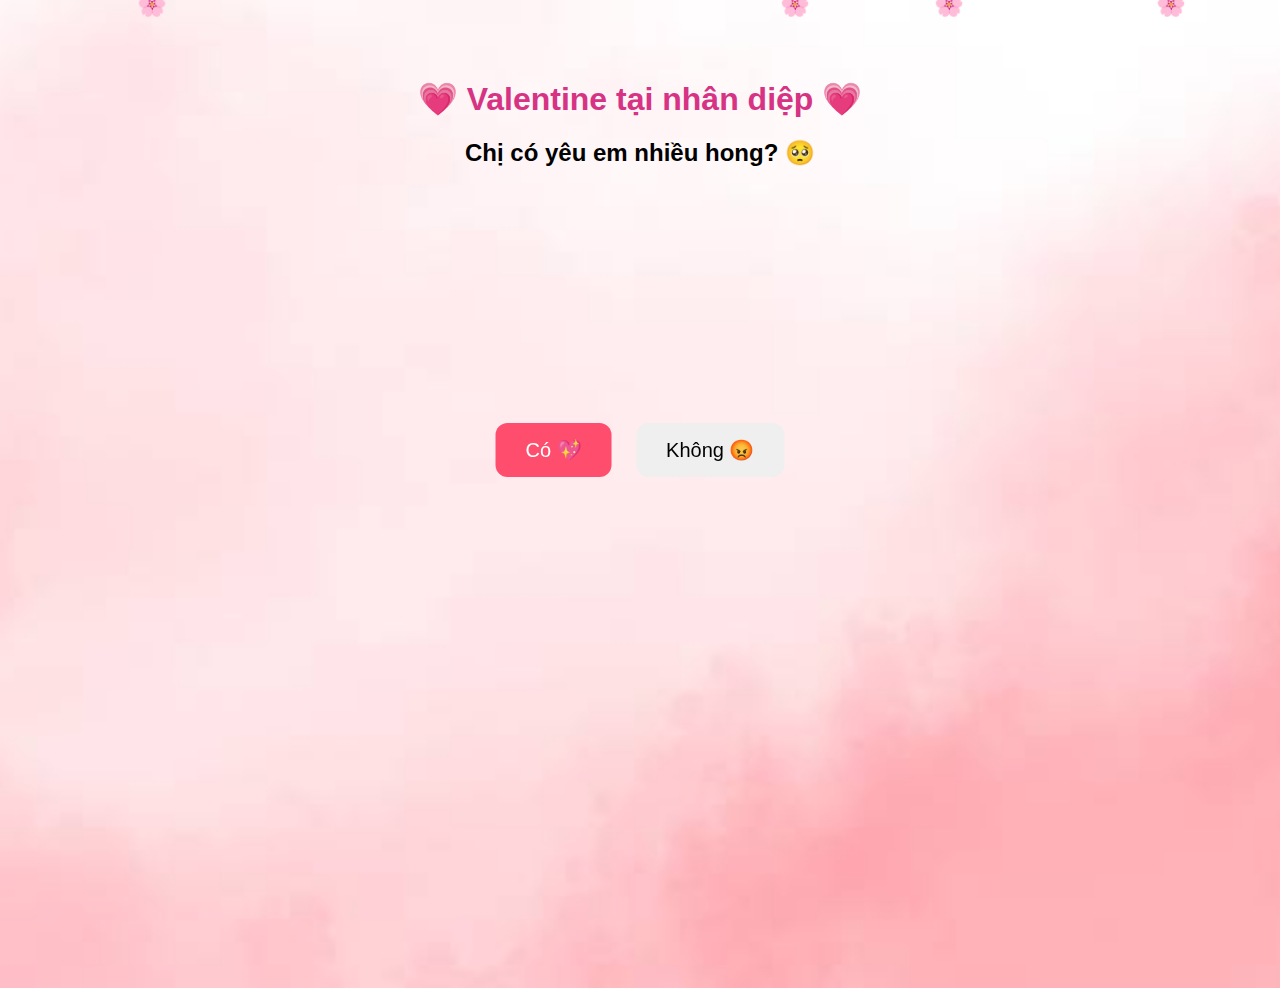
<file: index.html>
<!DOCTYPE html>
<html lang="vi">
<head>
<meta charset="UTF-8">
<title>Valentine 💖</title>
<link rel="stylesheet" href="style.css">
</head>

<body class="pink">

<h1>💗 Valentine tại nhân diệp 💗</h1>
<h2 id="question">Chị có yêu em nhiều hong? 🥺</h2>

<div class="buttons">
    <button id="yesBtn" onclick="goPage2()">Có 💖</button>
    <button onclick="makeYesBig()">Không 😡</button>
</div>


<!-- hiệu ứng hoa rơi -->
<div id="petals"></div>

<script src="script.js"></script>
</body>
</html>
</file>
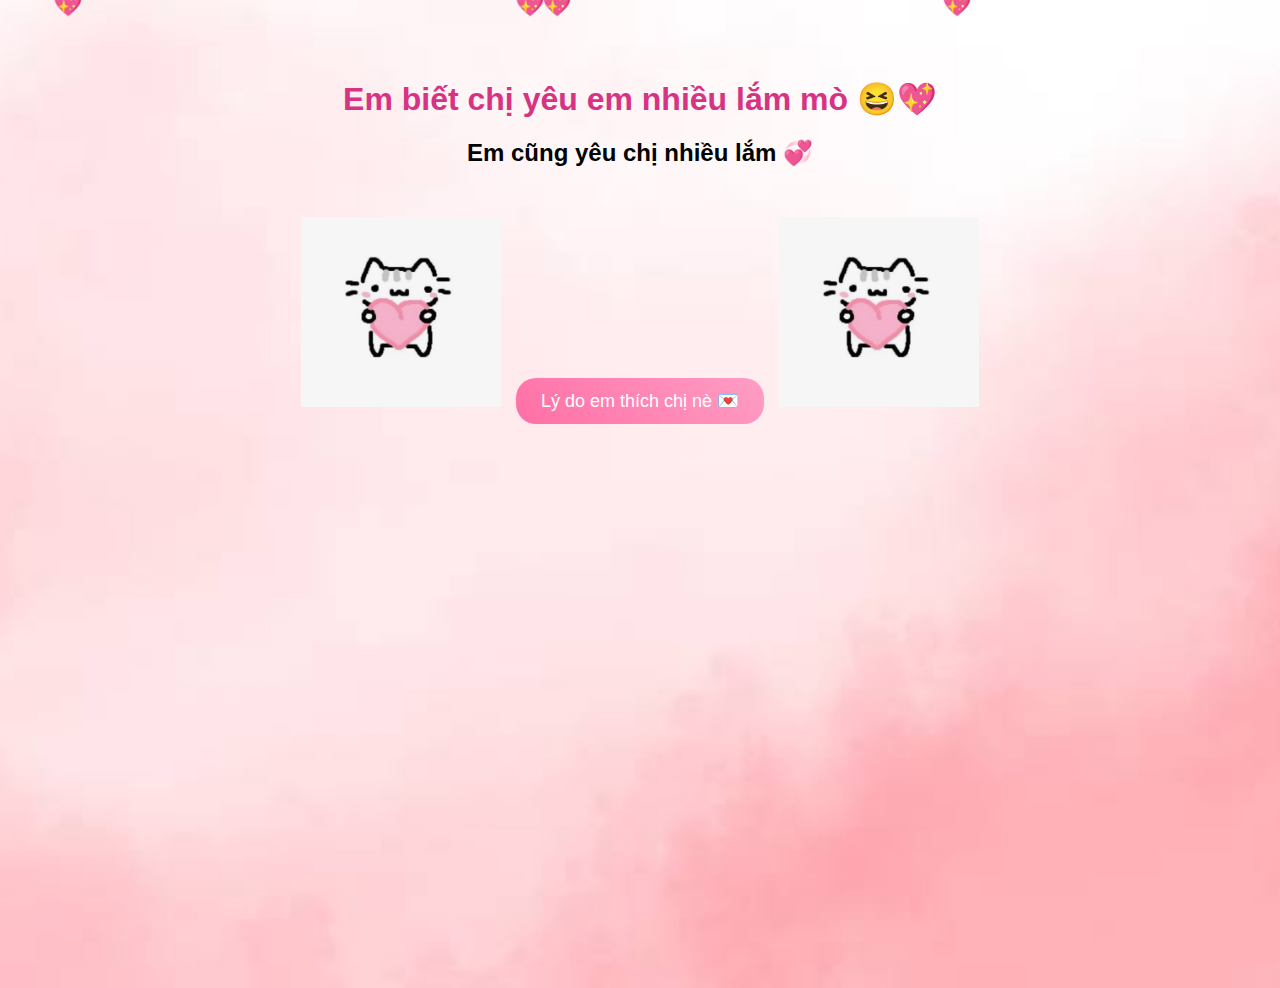
<file: page2.html>
<!DOCTYPE html>
<html lang="vi">
<head>
<meta charset="UTF-8">
<title>Yêu rồi nha 💕</title>
<link rel="stylesheet" href="style.css">
</head>

<body class="love">

<h1>Em biết chị yêu em nhiều lắm mò 😆💖</h1>
<h2>Em cũng yêu chị nhiều lắm 💞</h2>

<img src="bg3.png" alt="" class="love-img">

<!-- NÚT LÝ DO -->
<button class="reason-btn" onclick="showReason()">
    Lý do em thích chị nè 💌
</button>

<!-- POPUP -->
<div id="popup" class="popup">
    <div class="popup-content">
        <p>
            Bạn tự ghi lý do ở đây 💖<br>
            Ví dụ: Vì chị dễ thương, tốt bụng, xinh đẹp...
        </p>

        <button onclick="closePopup()">Đóng</button>
    </div>
</div>


<!-- CHỖ BẠN THÊM HÌNH -->
<img src="bg3.png" alt="" class="love-img">

<div id="hearts"></div>

<script src="script.js"></script>
</body>
</html>
</file>
<file: style.css>
body {
    text-align: center;
    font-family: Arial;
    overflow: hidden;
}

.pink {
    background: url("bg.png") no-repeat center center;
    background-size: cover;
    height: 100vh;
}


.love {
    background: url("bg.png") no-repeat center center;
    background-size: cover;
    height: 100vh;
}

h1 {
    margin-top: 80px;
    color: #d63384;
}

button {
    padding: 15px 30px;
    font-size: 20px;
    border: none;
    border-radius: 12px;
    cursor: pointer;
    margin: 10px;
}

#yesBtn {
    background: #ff4d6d;
    color: white;
    transition: all 0.6s ease; /* thêm dòng này */
}


.love-img {
    margin-top: 30px;
    width: 200px;
}

/* hiệu ứng rơi */
.fall {
    position: fixed;
    top: -10px;
    font-size: 24px;
    animation: drop linear forwards;
}

@keyframes drop {
    to {
        transform: translateY(100vh);
    }
}

@keyframes shake {
    0% { transform: translate(1px, 1px) rotate(0deg) scale(1); }
    20% { transform: translate(-3px, 0px) rotate(-1deg) scale(1.05); }
    40% { transform: translate(3px, 2px) rotate(1deg) scale(1.1); }
    60% { transform: translate(-2px, 1px) rotate(0deg) scale(1.05); }
    80% { transform: translate(2px, -1px) rotate(1deg) scale(1.1); }
    100% { transform: translate(1px, -2px) rotate(-1deg) scale(1); }
}

.shake {
    animation: shake 0.4s;
}

.buttons {
    position: fixed;
    top: 50%;
    left: 50%;
    transform: translate(-50%, -50%);
}

/* Nút lý do */
.reason-btn {
    background: linear-gradient(45deg,#ff6fa5,#ff9ec4);
    color: white;
    padding: 12px 25px;
    font-size: 18px;
    border-radius: 20px;
}

/* Popup */
.popup {
    display: none;
    position: fixed;
    top: 0;
    left: 0;
    width: 100%;
    height: 100%;
    background: rgba(0,0,0,0.5);
}

.popup-content {
    background: white;
    padding: 25px;
    border-radius: 15px;
    width: 300px;
    margin: 15% auto;
    text-align: center;
    animation: pop 0.3s ease;
}

@keyframes pop {
    from {transform: scale(0.5);}
    to {transform: scale(1);}
}
</file>
